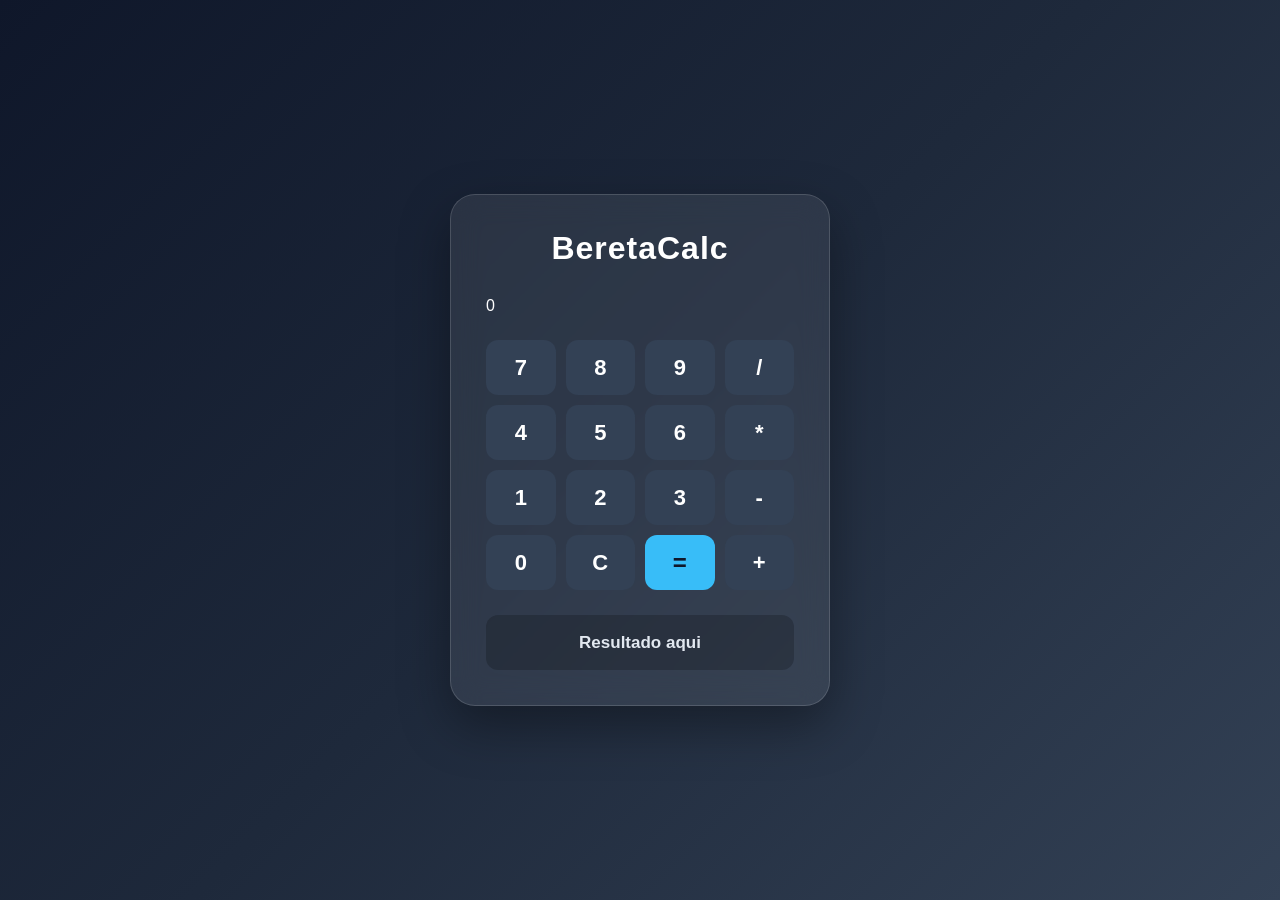
<file: index.html>
<!DOCTYPE html>
<html lang="pt-br">
<head>
    <meta charset="UTF-8">
    <meta name="viewport" content="width=device-width, initial-scale=1.0">
    <link rel="stylesheet" href="style.css">
    <title>BeretaCalc</title>
</head>
<body>
    <div class="container">
        <h1>BeretaCalc</h1>

        <div class="entrada">
            <div id="visor">0</div>
        </div>

        <div class="operadores">
            <input type="button" value="7" id="sete">
            <input type="button" value="8" id="oito">
            <input type="button" value="9" id="nove">
            <input type="button" value="/" id="divisao">

            <input type="button" value="4" id="quatro">
            <input type="button" value="5" id="cinco">
            <input type="button" value="6" id="seis">
            <input type="button" value="*" id="multiplicacao">

            <input type="button" value="1" id="um">
            <input type="button" value="2" id="dois">
            <input type="button" value="3" id="tres">
            <input type="button" value="-" id="subtracao">

            <input type="button" value="0" id="zero">
            <input type="button" value="C" id="limpar">
            <input type="button" value="=" id="enviar">
            <input type="button" value="+" id="soma">
        </div>

        <div id="result">Resultado aqui</div>
    </div>

    <script src="script.js"></script>
</body>
</html>
</file>
<file: style.css>
* {
    margin: 0;
    padding: 0;
    box-sizing: border-box;
}

body {
    min-height: 100vh;
    display: flex;
    justify-content: center;
    align-items: center;

    font-family: Arial, Helvetica, sans-serif;

    background: linear-gradient(135deg, #0f172a, #1e293b, #334155);
    color: #ffffff;
}

body > div {
    width: 380px;
    padding: 35px;

    background: rgba(255, 255, 255, 0.08);
    border: 1px solid rgba(255, 255, 255, 0.15);
    border-radius: 25px;

    box-shadow: 0 20px 50px rgba(0, 0, 0, 0.35);

    backdrop-filter: blur(15px);
    -webkit-backdrop-filter: blur(15px);
}

h1 {
    text-align: center;
    margin-bottom: 30px;

    font-size: 32px;
    font-weight: 700;
    letter-spacing: 1px;
}

/* Campos dos números */

.entrada {
    display: flex;
    flex-direction: column;
    gap: 15px;
}

.numero {
    width: 100%;
    height: 55px;

    padding: 0 18px;

    border: 1px solid rgba(255, 255, 255, 0.15);
    border-radius: 12px;

    background: rgba(255, 255, 255, 0.1);
    color: white;

    font-size: 16px;

    outline: none;

    transition: 0.3s;
}

.numero::placeholder {
    color: rgba(255, 255, 255, 0.55);
}

.numero:focus {
    border-color: #38bdf8;
    background: rgba(255, 255, 255, 0.15);

    box-shadow: 0 0 0 3px rgba(56, 189, 248, 0.15);
}

/* Remove as setinhas do input number */

.numero::-webkit-inner-spin-button,
.numero::-webkit-outer-spin-button {
    -webkit-appearance: none;
    margin: 0;
}

/* Operadores */

.operadores {
    display: grid;
    grid-template-columns: repeat(4, 1fr);
    gap: 10px;

    margin: 25px 0;
}

.operadores input {
    height: 55px;

    border: none;
    border-radius: 12px;

    background: #334155;
    color: white;

    font-size: 22px;
    font-weight: bold;

    cursor: pointer;

    transition: 0.2s;
}

.operadores input:hover {
    background: #475569;
    transform: translateY(-2px);
}

.operadores input:active {
    transform: scale(0.95);
}

/* Botão de igual */

#enviar {
    width: 100%;
    height: 55px;

    border: none;
    border-radius: 12px;

    background: #38bdf8;
    color: #0f172a;

    font-size: 24px;
    font-weight: bold;

    cursor: pointer;

    transition: 0.2s;
}

#enviar:hover {
    background: #7dd3fc;
    transform: translateY(-2px);

    box-shadow: 0 8px 20px rgba(56, 189, 248, 0.25);
}

#enviar:active {
    transform: scale(0.97);
}

/* Resultado */

#result {
    min-height: 55px;

    display: flex;
    justify-content: center;
    align-items: center;

    margin-top: 20px;
    padding: 15px;

    border-radius: 12px;

    background: rgba(0, 0, 0, 0.2);

    color: #e2e8f0;

    font-size: 17px;
    font-weight: bold;

    text-align: center;
}

/* Responsividade */

@media (max-width: 450px) {

    body {
        padding: 20px;
    }

    body > div {
        width: 100%;
        padding: 25px;
    }

    h1 {
        font-size: 28px;
    }
}
</file>
